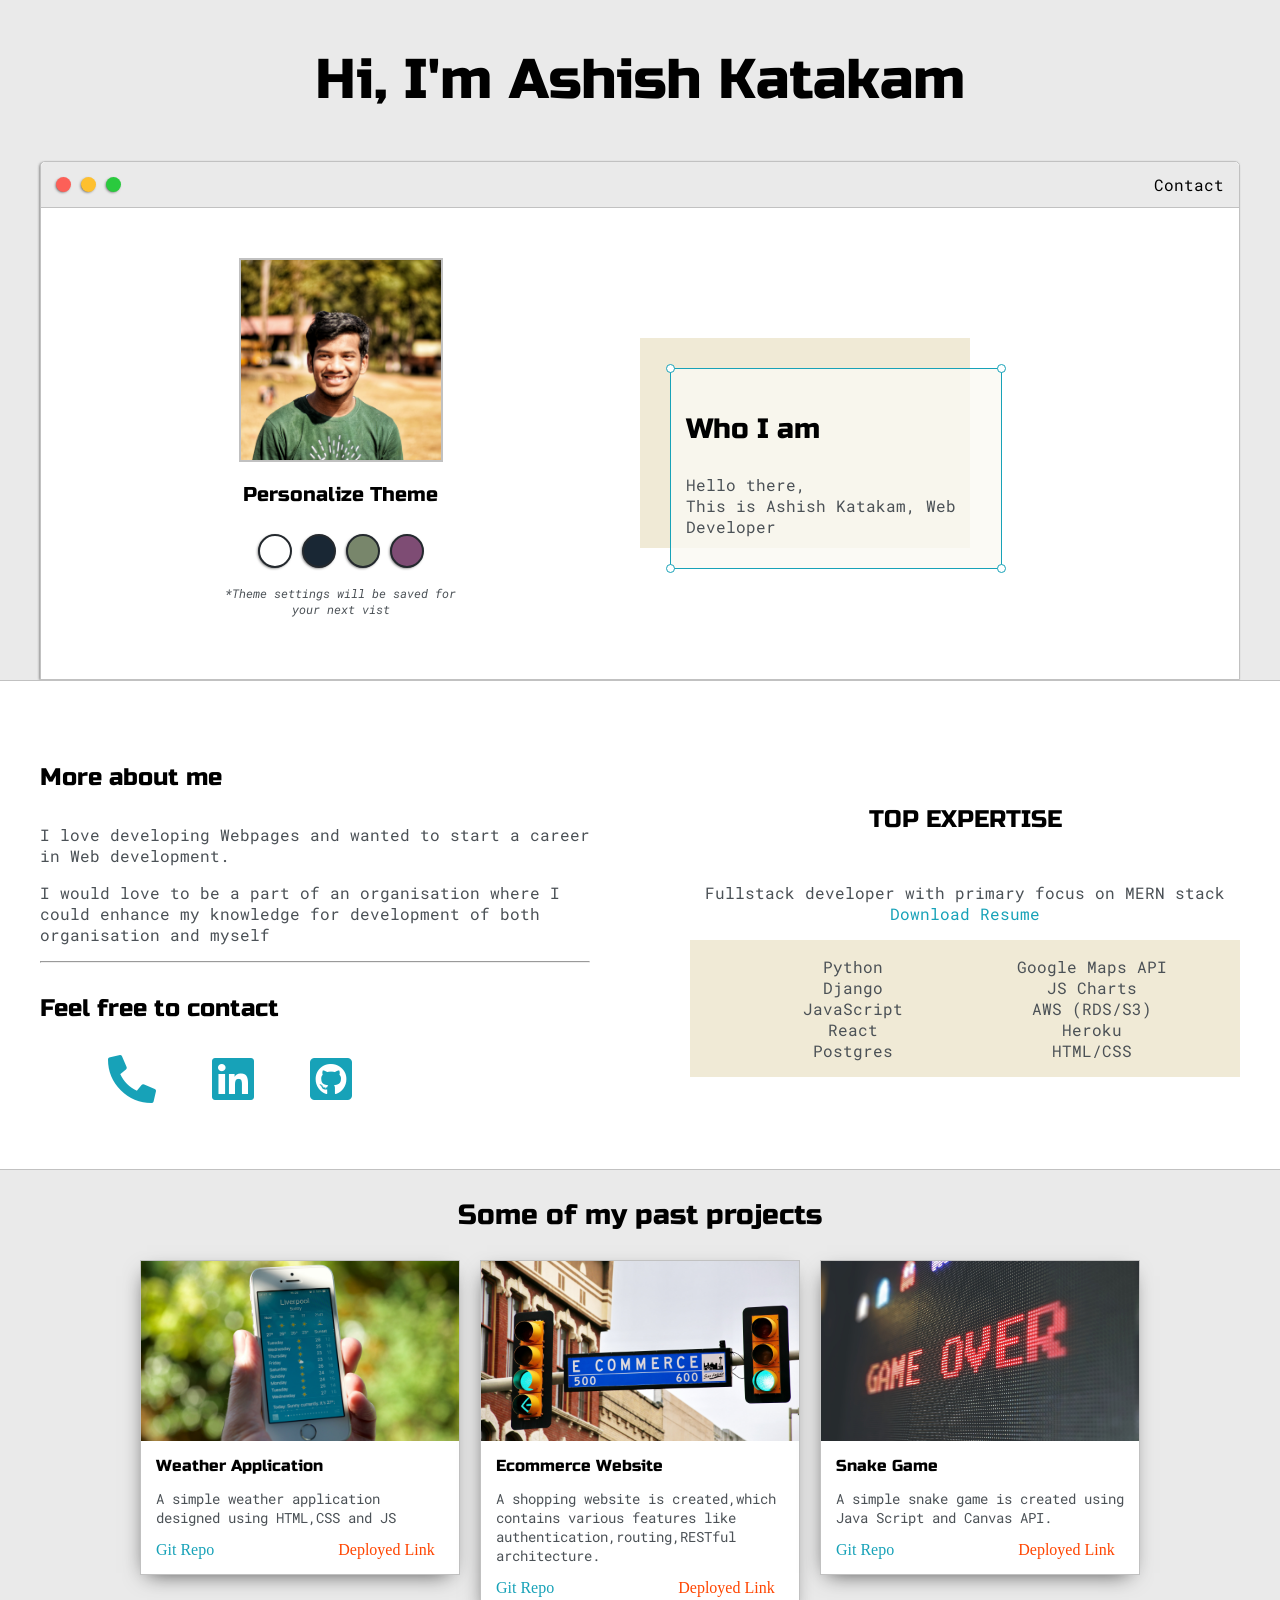
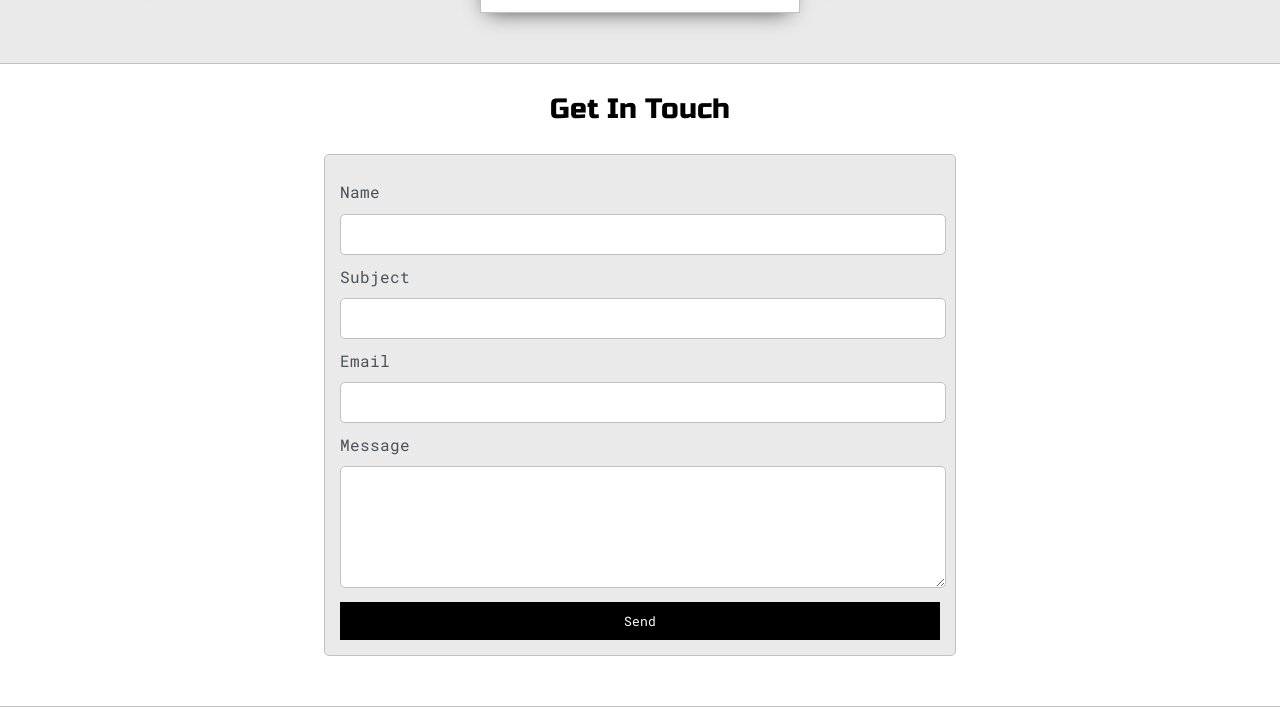
<file: index.html>
<!DOCTYPE html>
<html>
<head>
	<title>Ashish Katakam</title>


	<meta name="viewport" content="width=device-width, initial-scale=1, maximum-scale=1, minimum-scale=1" />

	<link href="https://fonts.googleapis.com/css2?family=Russo+One&display=swap" rel="stylesheet">

	<link href="https://fonts.googleapis.com/css2?family=Roboto+Mono:wght@500&family=Russo+One&display=swap" rel="stylesheet">

	<link rel="stylesheet" href="https://use.fontawesome.com/releases/v5.15.3/css/all.css" integrity="sha384-SZXxX4whJ79/gErwcOYf+zWLeJdY/qpuqC4cAa9rOGUstPomtqpuNWT9wdPEn2fk" crossorigin="anonymous">

	<link rel="stylesheet" type="text/css" href="default.css">
	<link id="theme-style" rel="stylesheet" type="text/css" href="">
</head>
<body>

	<section class="s1">
		<div class="main-container">
			<div class="greeting-wrapper">
				<h1>Hi, I'm Ashish Katakam</h1>
			</div>


			<div class="intro-wrapper">
				<div class="nav-wrapper">

					<!-- Link around dots-wrapper added after tutorial video -->
					<a href="index.html">
						<div class="dots-wrapper">
							<div id="dot-1" class="browser-dot"></div>
							<div id="dot-2" class="browser-dot"></div>
							<div id="dot-3" class="browser-dot"></div>
						</div>
					</a>
					

					<ul id="navigation">
						<li><a href="index.html#contact">Contact</a></li>

					</ul>
				</div>

				<div class="left-column">
					<img id="profile_pic" src="images/Ashish.jpg">
					<h5 style="text-align: center;line-height: 0;">Personalize Theme</h5>

					<div id="theme-options-wrapper">
						<div data-mode="light" id="light-mode" class="theme-dot"></div>
						<div data-mode="blue" id="blue-mode" class="theme-dot"></div>
						<div data-mode="green" id="green-mode" class="theme-dot"></div>
						<div data-mode="purple" id="purple-mode" class="theme-dot"></div>
					</div>

					<p id="settings-note">*Theme settings will be saved for<br>your next vist</p>
				</div>

				<div class="right-column">

					<div id="preview-shadow">
						<div id="preview">
							<div id="corner-tl" class="corner"></div>
							<div id="corner-tr" class="corner"></div>
							<h3>Who I am</h3>
							<p>Hello there,<br>
								This is Ashish Katakam,
								Web Developer</p>
							<div id="corner-br" class="corner"></div>
							<div id="corner-bl" class="corner"></div>
						</div>
					</div>
				</div>
			</div>
		</div>
	</section>

	<section class="s2">
		<div class="main-container">

			<div class="about-wrapper">
				<div class="about-me">
					<h4>More about me</h4>

					<p>I love developing Webpages and wanted to start a career in Web development.</p>

					<p>I would love to be a part of an organisation where I could enhance my knowledge for development of both organisation and myself</p>


					<hr>

					<h4>Feel free to contact</h4>
				    <ul class="media">
						<li><a href="tel:+91-8309452385"><i class="fas fa-phone-alt fa-3x"></i></a></li>
						<li><a target="_blank" href="https://www.linkedin.com/in/ashishkatakam27/"><i class="fab fa-linkedin fa-3x"></i></a></li>
						<li><a target="_blank" href="https://github.com/AshishKatakam"><i class="fab fa-github-square fa-3x"></i></a></li>
					</ul>

				</div>

				
				<div class="social-links">
					<h4>TOP EXPERTISE</h4>

					<p>Fullstack developer with primary focus on MERN stack <a target="_blank" href="resume.pdf">Download Resume</a></p>

					<div id="skills">
						<ul>
							<li>Python</li>
							<li>Django</li>
							<li>JavaScript</li>
							<li>React</li>
							<li>Postgres</li>
						</ul>

						<ul>
							<li>Google Maps API</li>
							<li>JS Charts</li>
							<li>AWS (RDS/S3)</li>
							<li>Heroku</li>
							<li>HTML/CSS</li>
						</ul>

					</div>
					
				</div>
			</div>

		</div>
	</section>

	<section class="s1">
		<div class="main-container">
			<h3 style="text-align: center;">Some of my past projects</h3>

			<div class="post-wrapper">

				<div>
					<div class="post">
						<img class="thumbnail" src="images/weather app.jpg">
						<div class="post-preview">
							<h6 class="post-title">Weather Application</h6>
							<p class="post-intro">A simple weather application designed using HTML,CSS and JS</p>
							<a href="https://github.com/AshishKatakam/Weather-App">Git Repo</a>
							<a  class="deployed" href="https://ashishkatakam.github.io/Weather-App/">Deployed Link</a>
						</div>
					</div>
				</div>

				<div>
					<div class="post">
						<img class="thumbnail" src="images/ecommerce.jpg">
						<div class="post-preview">
							<h6 class="post-title">Ecommerce Website</h6>
							<p class="post-intro">A shopping website is created,which contains various features like authentication,routing,RESTful architecture.</p>
							<a href="https://github.com/AshishKatakam/shopCart">Git Repo</a>
							<a href="https://shop-cart-app.herokuapp.com/" class="deployed">Deployed Link</a>
						</div>
					</div>
				</div>

				<div>
					<div class="post">
						<img class="thumbnail" src="images/video game.jpg">
						<div class="post-preview">
							<h6 class="post-title">Snake Game</h6>
							<p class="post-intro">A simple snake game is created using Java Script and Canvas API.</p>
							<a href="https://github.com/AshishKatakam/SnakeGame">Git Repo</a>
							<a href="https://ashishkatakam.github.io/SnakeGame/" class="deployed">Deployed Link</a>
						</div>
					</div>
				</div>

			</div>
		</div>
	</section>

	<section class="s2">
		<div class="main-container">
			<a href=""></a>
			<h3 style="text-align: center;">Get In Touch</h3>

			<form id="contact-form">
				<a name="contact"></a>

				<label>Name</label>
				<input class="input-field" type="text" name="name">

				<label>Subject</label>
				<input class="input-field" type="text" name="subject">

				<label>Email</label>
				<input class="input-field" type="text" name="email">

				<label>Message</label>
				<textarea class="input-field" name="message"></textarea>

				<input id="submit-btn" type="submit" value="Send">
			</form>
		</div>
	</section> 

	<script type="text/javascript" src="script.js"></script>
</body>
</html>
</file>
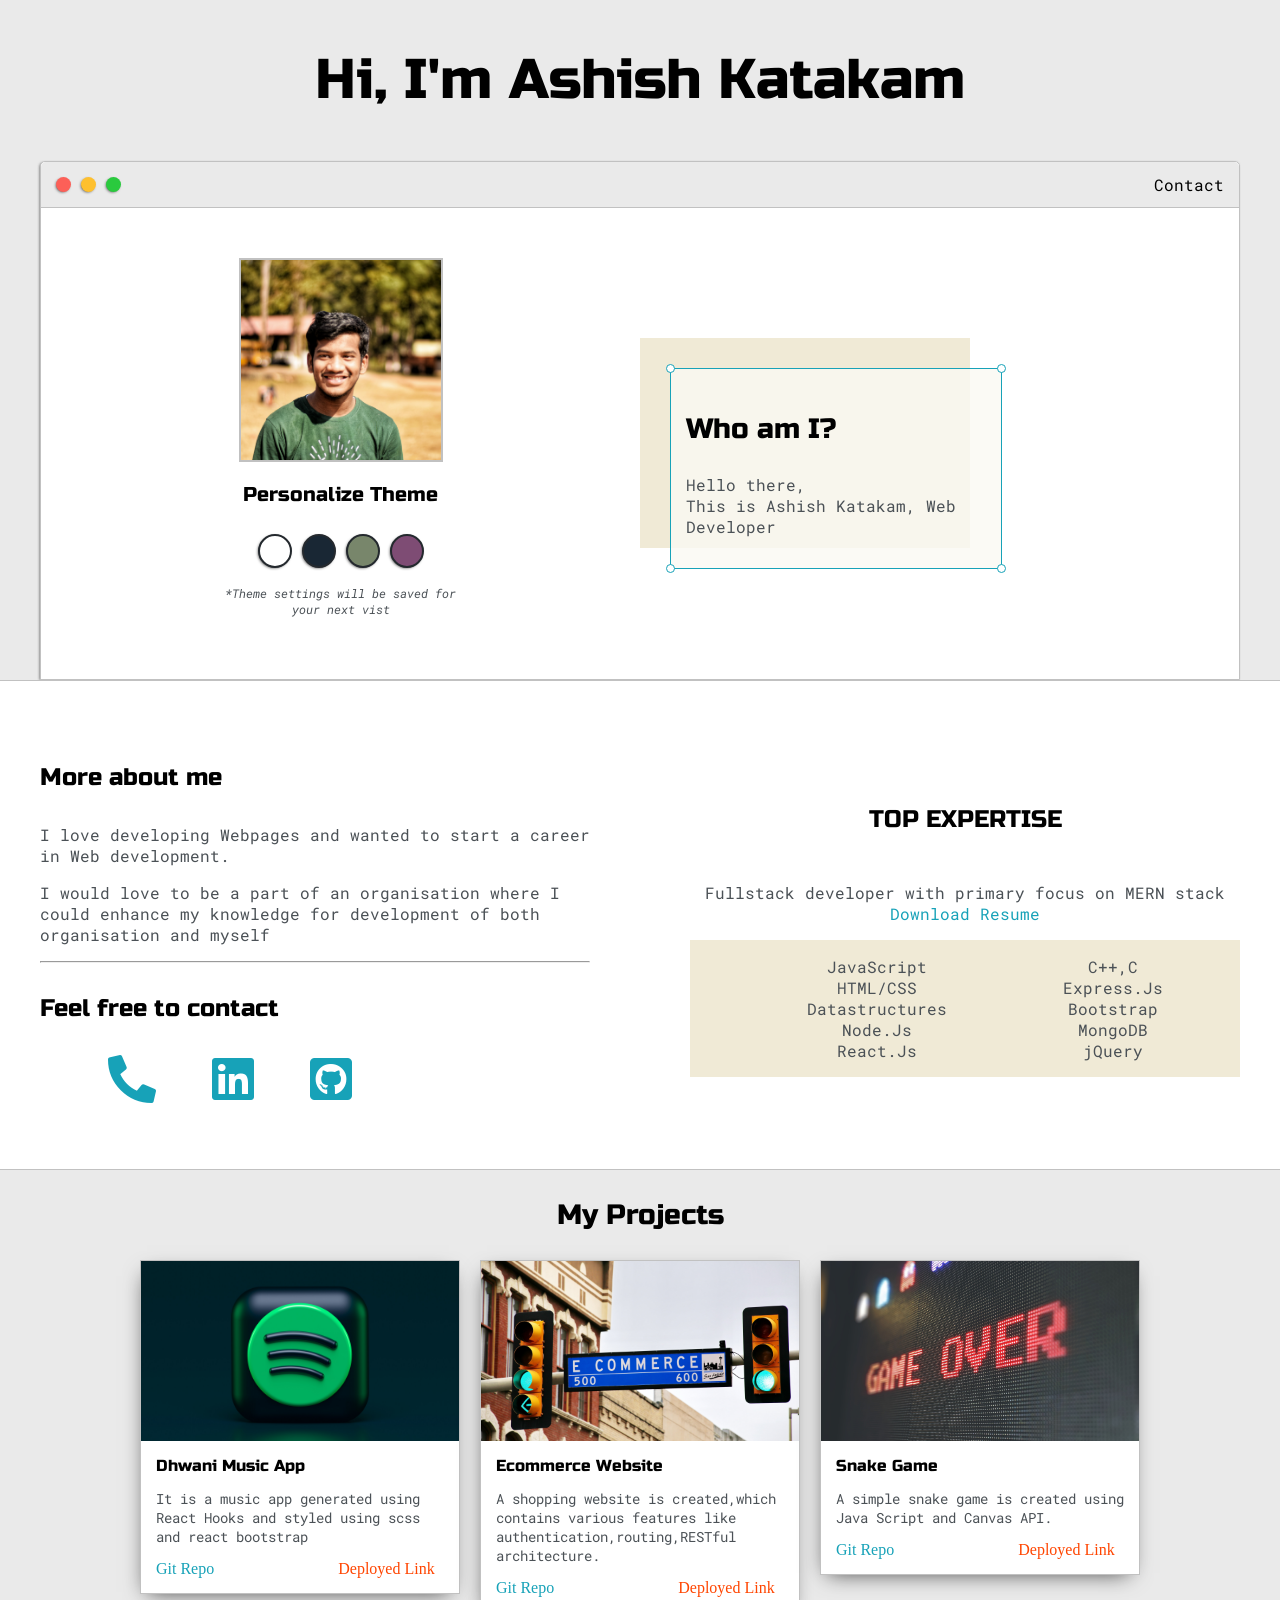
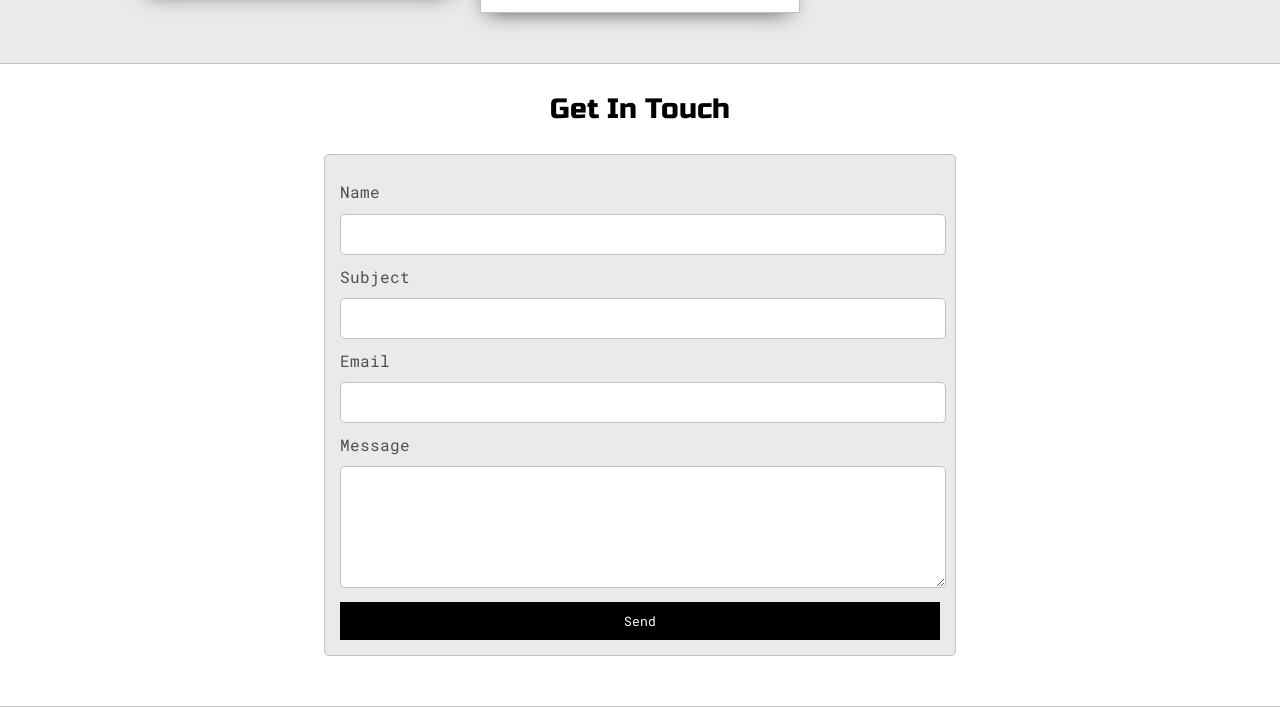
<file: home.html>
<!DOCTYPE html>
<html>
<head>
	<title>Ashish Katakam</title>


	<meta name="viewport" content="width=device-width, initial-scale=1, maximum-scale=1, minimum-scale=1" />

	<link href="https://fonts.googleapis.com/css2?family=Russo+One&display=swap" rel="stylesheet">

	<link href="https://fonts.googleapis.com/css2?family=Roboto+Mono:wght@500&family=Russo+One&display=swap" rel="stylesheet">

	<link rel="stylesheet" href="https://use.fontawesome.com/releases/v5.15.3/css/all.css" integrity="sha384-SZXxX4whJ79/gErwcOYf+zWLeJdY/qpuqC4cAa9rOGUstPomtqpuNWT9wdPEn2fk" crossorigin="anonymous">

	<link rel="stylesheet" type="text/css" href="default.css">
	<link id="theme-style" rel="stylesheet" type="text/css" href="">
</head>
<body>

	<section class="s1">
		<div class="main-container">
			<div class="greeting-wrapper">
				<h1>Hi, I'm Ashish Katakam</h1>
			</div>


			<div class="intro-wrapper">
				<div class="nav-wrapper">

					<!-- Link around dots-wrapper added after tutorial video -->
					<a href="index.html">
						<div class="dots-wrapper">
							<div id="dot-1" class="browser-dot"></div>
							<div id="dot-2" class="browser-dot"></div>
							<div id="dot-3" class="browser-dot"></div>
						</div>
					</a>
					

					<ul id="navigation">
						<li><a href="index.html#contact">Contact</a></li>

					</ul>
				</div>

				<div class="left-column">
					<img id="profile_pic" src="images/Ashish.jpg">
					<h5 style="text-align: center;line-height: 0;">Personalize Theme</h5>

					<div id="theme-options-wrapper">
						<div data-mode="light" id="light-mode" class="theme-dot"></div>
						<div data-mode="blue" id="blue-mode" class="theme-dot"></div>
						<div data-mode="green" id="green-mode" class="theme-dot"></div>
						<div data-mode="purple" id="purple-mode" class="theme-dot"></div>
					</div>

					<p id="settings-note">*Theme settings will be saved for<br>your next vist</p>
				</div>

				<div class="right-column">

					<div id="preview-shadow">
						<div id="preview">
							<div id="corner-tl" class="corner"></div>
							<div id="corner-tr" class="corner"></div>
							<h3>Who am I?</h3>
							<p>Hello there,<br>
								This is Ashish Katakam,
								Web Developer</p>
							<div id="corner-br" class="corner"></div>
							<div id="corner-bl" class="corner"></div>
						</div>
					</div>
				</div>
			</div>
		</div>
	</section>

	<section class="s2">
		<div class="main-container">

			<div class="about-wrapper">
				<div class="about-me">
					<h4>More about me</h4>

					<p>I love developing Webpages and wanted to start a career in Web development.</p>

					<p>I would love to be a part of an organisation where I could enhance my knowledge for development of both organisation and myself</p>


					<hr>

					<h4>Feel free to contact</h4>
				    <ul class="media">
						<li><a href="tel:+91-8309452385"><i class="fas fa-phone-alt fa-3x"></i></a></li>
						<li><a target="_blank" href="https://www.linkedin.com/in/ashishkatakam27/"><i class="fab fa-linkedin fa-3x"></i></a></li>
						<li><a target="_blank" href="https://github.com/AshishKatakam"><i class="fab fa-github-square fa-3x"></i></a></li>
					</ul>

				</div>

				
				<div class="social-links">
					<h4>TOP EXPERTISE</h4>

					<p>Fullstack developer with primary focus on MERN stack <a target="_blank" href="Ashish_Katakam_RESUME.pdf">Download Resume</a></p>

					<div id="skills">
						<ul>
							<li>JavaScript</li>
							<li>HTML/CSS</li>
							<li>Datastructures</li>
							<li>Node.Js</li>
							<li>React.Js</li>
						</ul>

						<ul>
							<li>C++,C</li>
							<li>Express.Js</li>
							<li>Bootstrap</li>
							<li>MongoDB</li>
							<li>jQuery</li>
							
						</ul>

					</div>
					
				</div>
			</div>

		</div>
	</section>

	<section class="s1">
		<div class="main-container">
			<h3 style="text-align: center;">My  Projects</h3>

			<div class="post-wrapper">

				<div>
					<div class="post">
						<img class="thumbnail" src="images/alexander-shatov-w-qqwn5O-4I-unsplash.jpg">
						<div class="post-preview">
							<h6 class="post-title">Dhwani Music App</h6>
							<p class="post-intro">It is a music app generated using React Hooks and styled using scss and react bootstrap</p>
							<a href="https://github.com/AshishKatakam/PlayMusic">Git Repo</a>
							<a  class="deployed" href="https://dhwani-playmusic.herokuapp.com/">Deployed Link</a>
						</div>
					</div>
				</div>

				<div>
					<div class="post">
						<img class="thumbnail" src="images/ecommerce.jpg">
						<div class="post-preview">
							<h6 class="post-title">Ecommerce Website</h6>
							<p class="post-intro">A shopping website is created,which contains various features like authentication,routing,RESTful architecture.</p>
							<a href="https://github.com/AshishKatakam/shopCart">Git Repo</a>
							<a href="https://shop-cart-app.herokuapp.com/" class="deployed">Deployed Link</a>
						</div>
					</div>
				</div>

				<div>
					<div class="post">
						<img class="thumbnail" src="images/video game.jpg">
						<div class="post-preview">
							<h6 class="post-title">Snake Game</h6>
							<p class="post-intro">A simple snake game is created using Java Script and Canvas API.</p>
							<a href="https://github.com/AshishKatakam/SnakeGame">Git Repo</a>
							<a href="https://ashishkatakam.github.io/SnakeGame/" class="deployed">Deployed Link</a>
						</div>
					</div>
				</div>

			</div>
		</div>
	</section>

	<section class="s2">
		<div class="main-container">
			<a href=""></a>
			<h3 style="text-align: center;">Get In Touch</h3>

			<form id="contact-form">
				<a name="contact"></a>

				<label>Name</label>
				<input class="input-field" type="text" name="name">

				<label>Subject</label>
				<input class="input-field" type="text" name="subject">

				<label>Email</label>
				<input class="input-field" type="text" name="email">

				<label>Message</label>
				<textarea class="input-field" name="message"></textarea>

				<input id="submit-btn" type="submit" value="Send">
			</form>
		</div>
	</section> 

	<script type="text/javascript" src="script.js"></script>
</body>
</html>
</file>
<file: default.css>
:root{
	--mainColor:#eaeaea;
	--secondaryColor:#fff;

	--borderColor:#c1c1c1;

	--mainText:black;
	--secondaryText:#4b5156;

	--themeDotBorder:#24292e;

	--previewBg:rgb(251, 249, 243, 0.8);
	--previewShadow:#f0ead6;


	--buttonColor:black;


}


html, body{
	padding: 0;
	margin: 0;
	scroll-behavior: smooth;
}

body *{
	transition: 0.3s;
}


h1, h2, h3, h4, h5, h6, strong{
	color: var(--mainText);
	font-family: 'Russo One', sans-serif;
	font-weight: 500;
}

p, li, span, label, input, textarea{
	color: var(--secondaryText);
	font-family: 'Roboto Mono', monospace;
}

a{
	text-decoration: none;
	color:#17a2b8;
}

ul{
	list-style: none;
}

h1 { font-size: 56px;}
h2 { font-size: 36px;}
h3 { font-size: 28px;}
h4 { font-size: 24px;}
h5 { font-size: 20px;}
h6 { font-size: 16px;}


.s1{
	background-color: var(--mainColor);
	border-bottom:1px solid var(--borderColor);
	overflow:auto;
}

.s2{
	background-color: var(--secondaryColor);
	border-bottom:1px solid var(--borderColor);
	overflow:auto;
}




.main-container{
	width: 1200px;
	margin: 0 auto;
}


.greeting-wrapper{
	display: grid;
	text-align: center;
	align-content: center;
	min-height: 10em;

}

.intro-wrapper{
	background-color: var(--secondaryColor);
	border:1px solid var(--borderColor);
	border-radius:5px 5px 0 0;


	-webkit-box-shadow: -1px 1px 3px -1px rgba(0,0,0,0.75);
	-moz-box-shadow: -1px 1px 3px -1px rgba(0,0,0,0.75);
	box-shadow: -1px 1px 3px -1px rgba(0,0,0,0.75);

	display: grid;
	grid-template-columns: 1fr 1fr;
	grid-template-areas: 
		'nav-wrapper nav-wrapper'
		'left-column right-column'
	;
}


.nav-wrapper{
	border-radius:5px 5px 0 0;
	grid-area:nav-wrapper;
	border-bottom: 1px solid var(--borderColor);
	display: flex;
	justify-content: space-between;
	align-items: center;
	background-color: var(--mainColor);
}

#navigation a{
	color:var(--mainText);
}


#navigation{
	margin:0;
	padding: 10px;
}

#navigation li{
	display: inline-block;
	margin-right: 5px;
	margin-left:5px;
}

.dots-wrapper{
	display: flex;
	padding: 10px;
}

#dot-1{
	background-color:  #FC6058;
}

#dot-2{
	background-color:  #FEC02F;
}

#dot-3{
	background-color:  #2ACA3E;
}

.browser-dot{
	background-color: black;
	height: 15px;
	width: 15px;
	border-radius: 50%;
	margin: 5px;

	-webkit-box-shadow: -1px 1px 3px -1px rgba(0,0,0,0.75);
	-moz-box-shadow: -1px 1px 3px -1px rgba(0,0,0,0.75);
	box-shadow: -1px 1px 3px -1px rgba(0,0,0,0.75);

}


.left-column{
	grid-area: left-column;
	padding-top:50px;
	padding-bottom: 50px;
}

#profile_pic{
	display: block;
	margin:0 auto;

	height: 200px;
	width: 200px;
	object-fit: cover;
	border:2px solid var(--borderColor);
}


#theme-options-wrapper{
	display: flex;
	justify-content: center;
}

.theme-dot{
	height: 30px;
	width: 30px;
	background-color: black;
	border-radius: 50%;

	margin: 5px;
	border:2px solid var(--themeDotBorder);

	-webkit-box-shadow: -1px 1px 3px -1px rgba(0,0,0,0.75);
	-moz-box-shadow: -1px 1px 3px -1px rgba(0,0,0,0.75);
	box-shadow: -1px 1px 3px -1px rgba(0,0,0,0.75);

	cursor: pointer;
}


.theme-dot:hover{
	border-width: 5px;
}


#light-mode{
	background-color: #fff;
}

#blue-mode{
	background-color: #192734;
}

#green-mode{
	background-color: #78866b;
}

#purple-mode{
	background-color: #7E4C74;
}

#settings-note{
	font-size: 12px;
	font-style: italic;
	text-align: center;
}

.right-column{
	grid-area: right-column;
	display: grid;
	align-content: center;

	padding-top: 50px;
	padding-bottom: 50px;
}


#preview-shadow{
	background-color: var(--previewShadow);
	max-width: 300px;
	height: 180px;
	padding-left: 30px;
	padding-top: 30px;
}

#preview{
	width: 300px;
	border:1.5px solid #17a2b8;
	background-color: var(--previewBg);
	padding:15px;
	position: relative;
}

.corner{
	width:7px;
	height: 7px;
	border-radius: 50%;
	border:1.5px solid #17a2b8;
	background-color: #fff;
	position: absolute;
}

#corner-tl{
	top:-5px;
	left: -5px
}

#corner-tr{
	top:-5px;
	right: -5px
}


#corner-br{
	bottom:-5px;
	right: -5px
}


#corner-bl{
	bottom:-5px;
	left: -5px
}

.about-wrapper{
	display: grid;
	grid-template-columns: repeat(auto-fit, minmax(320px, 1fr));
	padding-bottom: 50px;
	padding-top: 50px;
	gap:100px;
}


#skills{
	display: flex;
	justify-content: space-evenly;
	background-color: var(--previewShadow);
}
.media{
	display: flex;
	justify-content: space-around;
	width: 300px;
}
.deployed{
	color: orangered;
	margin-left: 120px;
}
.social-links{
	display: grid;
	align-content: center;
	text-align: center;
}

#social_img{
	width: 100%;
}


.post-wrapper{
	display: grid;
	grid-template-columns: repeat(auto-fit, 320px);
	gap:20px;
	justify-content: center;
	padding-bottom: 50px;
}

.post{
	border:1px solid var(--borderColor);
	-webkit-box-shadow: -2px 7px 21px -9px rgba(0,0,0,0.75);
	-moz-box-shadow: -2px 7px 21px -9px rgba(0,0,0,0.75);
	box-shadow: -2px 7px 21px -9px rgba(0,0,0,0.75);
}

.thumbnail{
	display: block;
	width: 100%;
	height:180px;
	object-fit: cover;
}

.post-preview{
	background-color: #fff;
	padding:15px;
}

.post-title{
	color:black;
	margin: 0;
}

.post-intro{
	color:#4b5156;
	font-size: 14px;
}


#contact-form{
	display: block;
	max-width: 600px;
	margin: 0 auto;
	border: 1px solid var(--borderColor);
	padding: 15px;
	border-radius: 5px;
	background-color: var(--mainColor);
	margin-bottom: 50px;

}

#contact-form label{
	line-height: 2.7em;
}

#contact-form textarea{
	min-height: 100px;
	font-size: 14px;
}


.input-field{
	width: 100%;
	padding-top: 10px;
	padding-bottom:10px; 
	background-color: var(--secondaryColor);
	border-radius: 5px;
	border:1px solid var(--borderColor);
	font-size: 14px;
}


#submit-btn{
	margin-top: 10px;
	width: 100%;
	padding-top: 10px;
	padding-bottom:10px; 
	color: #fff;
	background-color: var(--buttonColor);
	border:none;
}


@media screen and (max-width: 1200px){
	.main-container{
		width: 95%;
	}
}

@media screen and (max-width: 800px){
	.intro-wrapper{
		grid-template-columns: 1fr;
		grid-template-areas: 
			'nav-wrapper'
			'left-column'
			'right-column'
		;
	}

	.right-column{
		justify-content: center;
	}

}

@media screen and (max-width: 400px){
	#preview-shadow{
		max-width: 280px;
		height: 180px;
		padding-left: 10px;
		padding-top: 10px;
	}

	#preview{
		width: 280px;

	}

}
</file>
